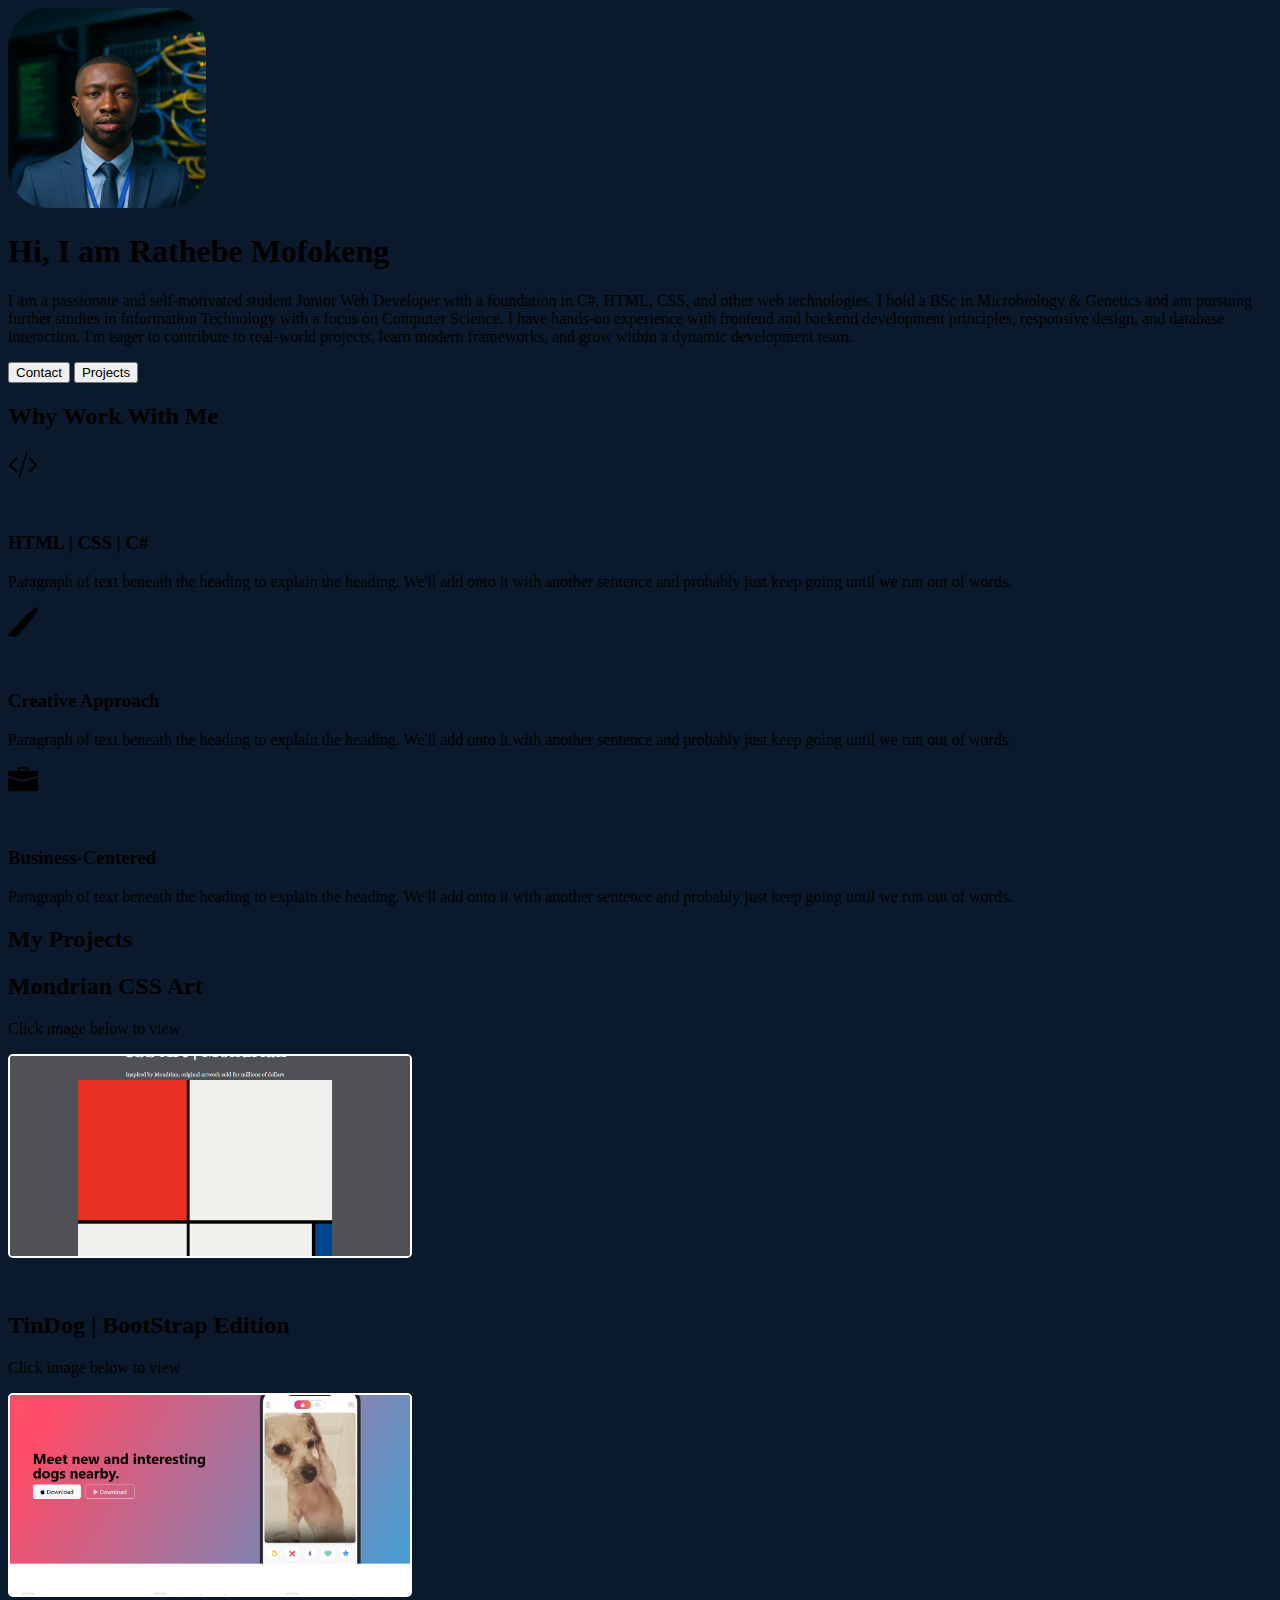
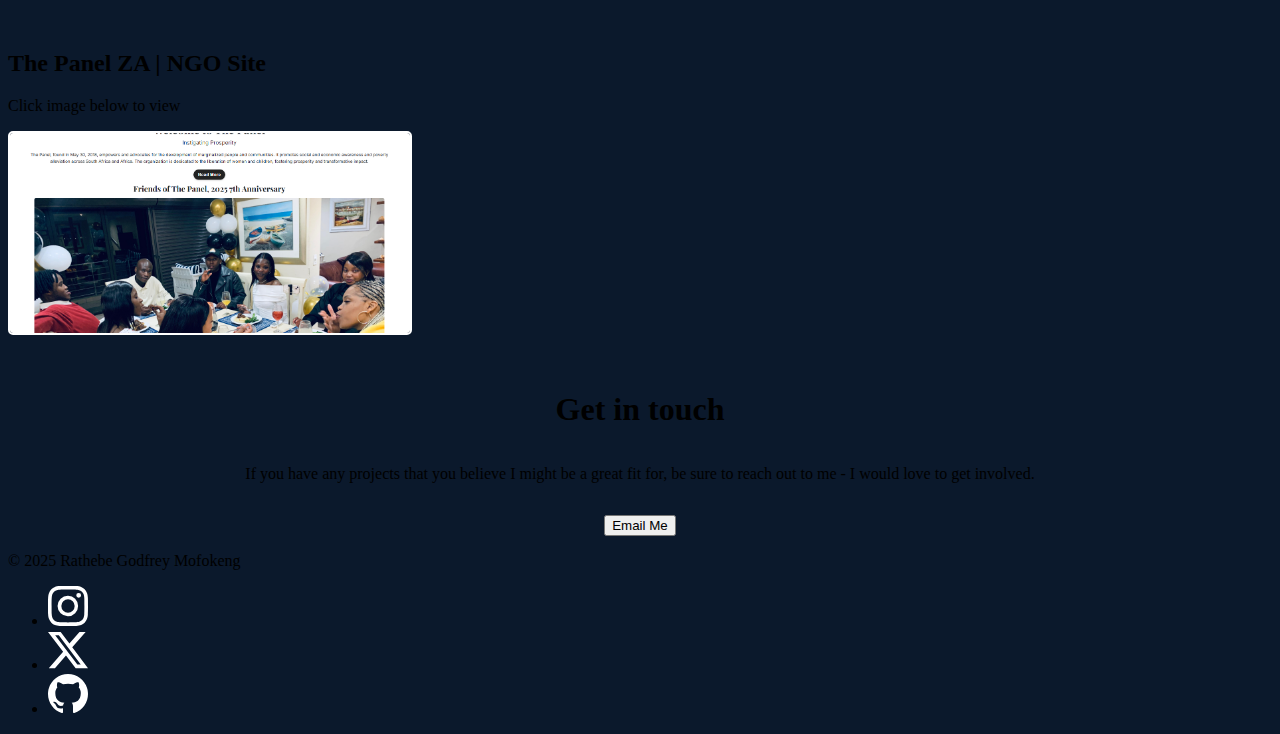
<file: index.html>
<!DOCTYPE html>
<html lang="en">
  <head>
    <meta charset="UTF-8" />
    <meta name="viewport" content="width=device-width, initial-scale=1.0" />
    <title>Rathebe Mofokeng's Profile | Web Developer</title>
    <link
      href="https://cdn.jsdelivr.net/npm/bootstrap@5.3.7/dist/css/bootstrap.min.css"
      rel="stylesheet"
      integrity="sha384-LN+7fdVzj6u52u30Kp6M/trliBMCMKTyK833zpbD+pXdCLuTusPj697FH4R/5mcr"
      crossorigin="anonymous"
    />
    <link rel="stylesheet" href="./style.css" />
  </head>
  <body>
    <div class="px-4 py-5 my-5 text-center">
      <img
        class="d-block mx-auto mb-4 img-round"
        src="./assets/images/AIProfilePicture.png"
        alt="Profile Picture"
        height="200px"
      />
      <h1 class="display-5 fw-bold text-white">Hi, I am Rathebe Mofokeng</h1>
      <div class="col-lg-6 mx-auto">
        <p class="lead mb-4 text-white">
          I am a passionate and self-motivated student Junior Web Developer with
          a foundation in C#, HTML, CSS, and other web technologies. I hold a
          BSc in Microbiology & Genetics and am pursuing further studies in
          Information Technology with a focus on Computer Science. I have
          hands-on experience with frontend and backend development principles,
          responsive design, and database interaction. I'm eager to contribute
          to real-world projects, learn modern frameworks, and grow within a
          dynamic development team.
        </p>
        <div class="d-grid gap-2 d-sm-flex justify-content-sm-center">
          <a href="#contact">
            <button type="button" class="btn btn-primary btn-lg px-5 gap-3">
              Contact
            </button>
          </a>
          <a href="#projects">
            <button
              type="button"
              class="btn btn-outline-secondary btn-lg px-5 gap-3"
            >
              Projects
            </button>
          </a>
        </div>
      </div>
    </div>

    <div class="container px-4" id="featured-3">
      <h2 class="pb-2 border-bottom text-white">Why Work With Me</h2>
      <div class="row g-4 py-5 row-cols-1 row-cols-lg-3 d-sm-flex">
        <div class="feature col">
          <div
            class="feature-icon d-inline-flex align-items-center justify-content-center text-bg-primary bg-gradient fs-2 mb-3"
          >
            <img
              src="./assets/images/code-slash.svg"
              alt="Code SVG"
              height="30px"
            />
          </div>
          <h3 class="fs-2 text-white">HTML | CSS | C#</h3>
          <p class="text-white">
            Paragraph of text beneath the heading to explain the heading. We'll
            add onto it with another sentence and probably just keep going until
            we run out of words.
          </p>
        </div>
        <div class="feature col">
          <div
            class="feature-icon d-inline-flex align-items-center justify-content-center text-bg-primary bg-gradient fs-2 mb-3"
          >
            <img
              src="./assets/images/brush-fill.svg"
              alt="Code SVG"
              height="30px"
            />
          </div>
          <h3 class="fs-2 text-white">Creative Approach</h3>
          <p class="text-white">
            Paragraph of text beneath the heading to explain the heading. We'll
            add onto it with another sentence and probably just keep going until
            we run out of words.
          </p>
        </div>
        <div class="feature col">
          <div
            class="feature-icon d-inline-flex align-items-center justify-content-center text-bg-primary bg-gradient fs-2 mb-3"
          >
            <img
              src="./assets/images/briefcase-fill.svg"
              alt="Code SVG"
              height="30px"
            />
          </div>
          <h3 class="fs-2 text-white">Business-Centered</h3>
          <p class="text-white">
            Paragraph of text beneath the heading to explain the heading. We'll
            add onto it with another sentence and probably just keep going until
            we run out of words.
          </p>
        </div>
      </div>
    </div>
    <div class="container">
      <h2 class="pb-2 border-bottom text-white">My Projects</h2>
      <div id="projects" class="row mt-4">
        <div class="col-lg-4 col-sm-12">
          <h2 class="text-white">Mondrian CSS Art</h2>
          <p class="lead text-white">Click image below to view</p>
          <a href="./assets/projects/art.html">
            <img
              class="projectImage"
              src="./assets/images/artproject.png"
              alt="Art Project Screenshot"
            />
          </a>
        </div>
        <div class="col-lg-4">
          <h2 class="text-white">TinDog | BootStrap Edition</h2>
          <p class="lead text-white">Click image below to view</p>
          <a href="./assets/projects/TinDogProject/tindog.html">
            <img
              class="projectImage"
              src="./assets/images/tindogproject.png"
              alt="Art Project Screenshot"
            />
          </a>
        </div>
        <div class="col-lg-4">
          <h2 class="text-white">The Panel ZA | NGO Site</h2>
          <p class="lead text-white">Click image below to view</p>
          <a href="https://thepanelza.co.za/">
            <img
              class="projectImage"
              src="./assets/images/thepanelproject.png"
              alt="Art Project Screenshot"
            />
          </a>
        </div>
      </div>
    </div>

    <div id="#contact" class="container mb-4">
      <div class="py-5 contact">
        <h1 class="display-5 fw-bold text-white text-center">Get in touch</h1>
        <p class="fs-4 text-white text-center lead">
          If you have any projects that you believe I might be a great fit for,
          be sure to reach out to me - I would love to get involved.
        </p>
        <p>
          <a href="mailto:itsRathie@gmail.com" class="text-light">
            <button class="btn btn-outline-light px-3 mt-3">Email Me</button>
          </a>
        </p>
      </div>
    </div>

    <footer
      class="d-flex flex-wrap justify-content-between align-items-center py-3 my-4 border-top"
    >
      <div class="col-md-4 d-flex align-items-center">
        <span class="mx-4 mb-3 mb-md-0 text-white"
          >© 2025 Rathebe Godfrey Mofokeng</span
        >
      </div>
      <ul class="nav col-md-4 mx-4 justify-content-end list-unstyled d-flex">
        <li class="ms-3">
          <a
            class="text-body-secondary"
            href="https://www.instagram.com/itsrathie/"
            aria-label="Instagram"
          >
            <svg
              xmlns="http://www.w3.org/2000/svg"
              width="40"
              height="40"
              fill="white"
              class="bi bi-instagram"
              viewBox="0 0 16 16"
            >
              <path
                d="M8 0C5.829 0 5.556.01 4.703.048 3.85.088 3.269.222 2.76.42a3.9 3.9 0 0 0-1.417.923A3.9 3.9 0 0 0 .42 2.76C.222 3.268.087 3.85.048 4.7.01 5.555 0 5.827 0 8.001c0 2.172.01 2.444.048 3.297.04.852.174 1.433.372 1.942.205.526.478.972.923 1.417.444.445.89.719 1.416.923.51.198 1.09.333 1.942.372C5.555 15.99 5.827 16 8 16s2.444-.01 3.298-.048c.851-.04 1.434-.174 1.943-.372a3.9 3.9 0 0 0 1.416-.923c.445-.445.718-.891.923-1.417.197-.509.332-1.09.372-1.942C15.99 10.445 16 10.173 16 8s-.01-2.445-.048-3.299c-.04-.851-.175-1.433-.372-1.941a3.9 3.9 0 0 0-.923-1.417A3.9 3.9 0 0 0 13.24.42c-.51-.198-1.092-.333-1.943-.372C10.443.01 10.172 0 7.998 0zm-.717 1.442h.718c2.136 0 2.389.007 3.232.046.78.035 1.204.166 1.486.275.373.145.64.319.92.599s.453.546.598.92c.11.281.24.705.275 1.485.039.843.047 1.096.047 3.231s-.008 2.389-.047 3.232c-.035.78-.166 1.203-.275 1.485a2.5 2.5 0 0 1-.599.919c-.28.28-.546.453-.92.598-.28.11-.704.24-1.485.276-.843.038-1.096.047-3.232.047s-2.39-.009-3.233-.047c-.78-.036-1.203-.166-1.485-.276a2.5 2.5 0 0 1-.92-.598 2.5 2.5 0 0 1-.6-.92c-.109-.281-.24-.705-.275-1.485-.038-.843-.046-1.096-.046-3.233s.008-2.388.046-3.231c.036-.78.166-1.204.276-1.486.145-.373.319-.64.599-.92s.546-.453.92-.598c.282-.11.705-.24 1.485-.276.738-.034 1.024-.044 2.515-.045zm4.988 1.328a.96.96 0 1 0 0 1.92.96.96 0 0 0 0-1.92m-4.27 1.122a4.109 4.109 0 1 0 0 8.217 4.109 4.109 0 0 0 0-8.217m0 1.441a2.667 2.667 0 1 1 0 5.334 2.667 2.667 0 0 1 0-5.334"
              />
            </svg>
          </a>
        </li>
        <li class="ms-3">
          <a
            class="text-body-secondary"
            href="https://www.x.com/itsrathie"
            aria-label="XT"
          >
            <svg
              xmlns="http://www.w3.org/2000/svg"
              width="40"
              height="40"
              fill="white"
              class="bi bi-twitter-x"
              viewBox="0 0 16 16"
            >
              <path
                d="M12.6.75h2.454l-5.36 6.142L16 15.25h-4.937l-3.867-5.07-4.425 5.07H.316l5.733-6.57L0 .75h5.063l3.495 4.633L12.601.75Zm-.86 13.028h1.36L4.323 2.145H2.865z"
              />
            </svg>
          </a>
        </li>
        <li class="ms-3">
          <a
            class="text-body-secondary"
            href="https://github.com/meersterrgm"
            aria-label="Git-Hub"
          >
            <svg
              xmlns="http://www.w3.org/2000/svg"
              width="40"
              height="40"
              fill="white"
              class="bi bi-github"
              viewBox="0 0 16 16"
            >
              <path
                d="M8 0C3.58 0 0 3.58 0 8c0 3.54 2.29 6.53 5.47 7.59.4.07.55-.17.55-.38 0-.19-.01-.82-.01-1.49-2.01.37-2.53-.49-2.69-.94-.09-.23-.48-.94-.82-1.13-.28-.15-.68-.52-.01-.53.63-.01 1.08.58 1.23.82.72 1.21 1.87.87 2.33.66.07-.52.28-.87.51-1.07-1.78-.2-3.64-.89-3.64-3.95 0-.87.31-1.59.82-2.15-.08-.2-.36-1.02.08-2.12 0 0 .67-.21 2.2.82.64-.18 1.32-.27 2-.27s1.36.09 2 .27c1.53-1.04 2.2-.82 2.2-.82.44 1.1.16 1.92.08 2.12.51.56.82 1.27.82 2.15 0 3.07-1.87 3.75-3.65 3.95.29.25.54.73.54 1.48 0 1.07-.01 1.93-.01 2.2 0 .21.15.46.55.38A8.01 8.01 0 0 0 16 8c0-4.42-3.58-8-8-8"
              />
            </svg>
          </a>
        </li>
      </ul>
    </footer>

    <script
      src="https://cdn.jsdelivr.net/npm/bootstrap@5.3.7/dist/js/bootstrap.bundle.min.js"
      integrity="sha384-ndDqU0Gzau9qJ1lfW4pNLlhNTkCfHzAVBReH9diLvGRem5+R9g2FzA8ZGN954O5Q"
      crossorigin="anonymous"
    ></script>
  </body>
</html>
</file>
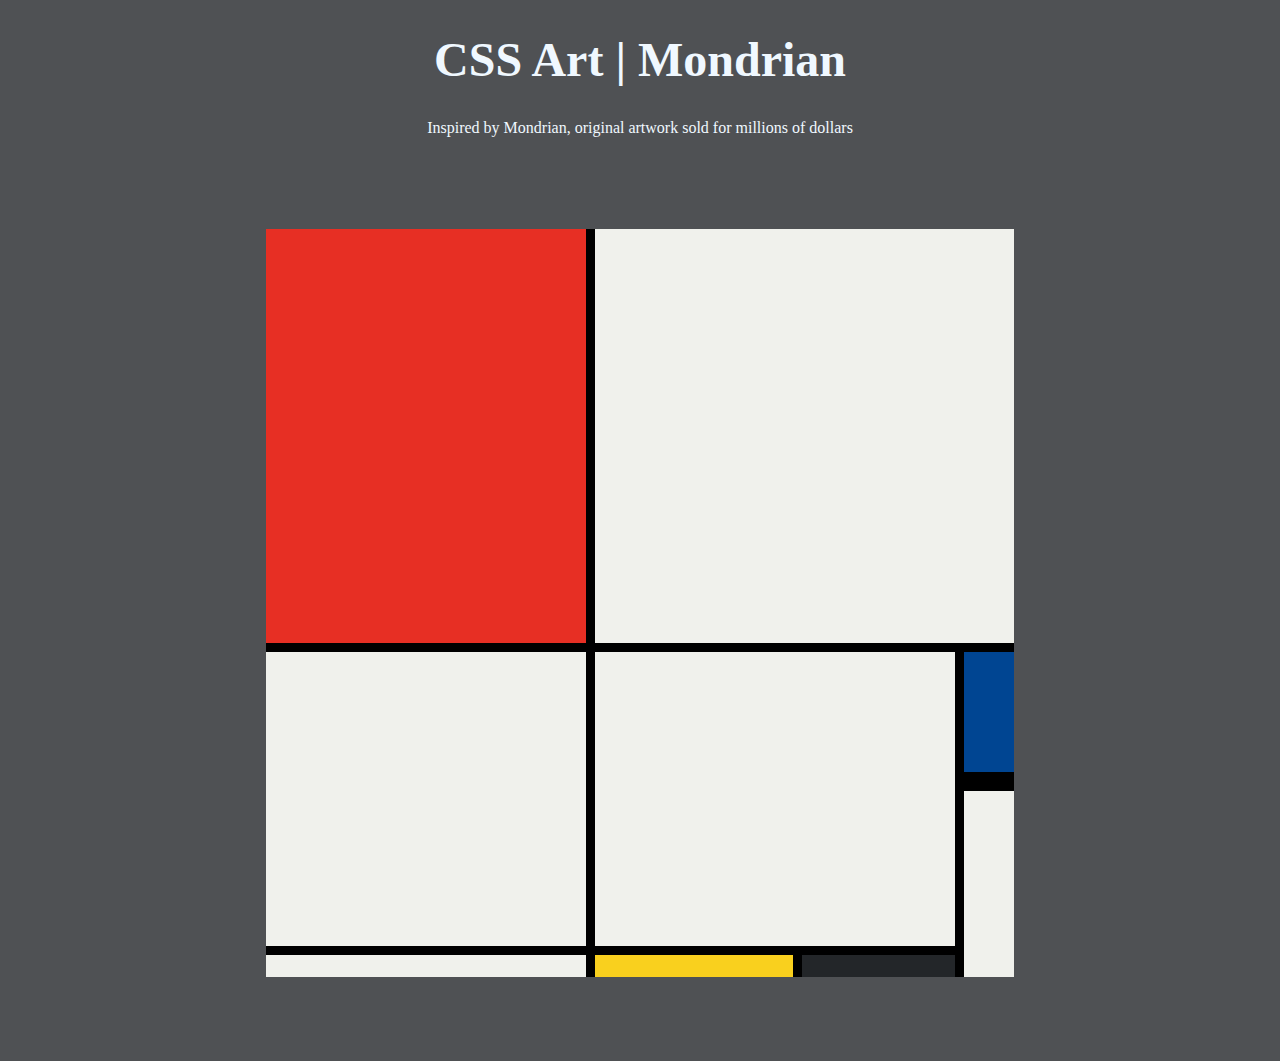
<file: assets/projects/art.html>
<!DOCTYPE html>
<html lang="en">
  <head>
    <meta charset="UTF-8" />
    <meta name="viewport" content="width=device-width, initial-scale=1.0" />
    <title>Mondrian Project | CSS Art</title>
    <style>
      body {
        background-color: #232629cc;
      }
      .art {
        height: 100vh;
        display: flex;
        justify-content: center;
        align-items: center;
      }

      .container {
        display: grid;
        height: 748px;
        width: 748px;
        background-color: #000;
        grid-template-columns: 320px 198px 153px 50px;
        grid-template-rows: 414px 130px 155px 22px;
        gap: 9px;
      }

      .white1,
      .white2,
      .white3,
      .white4,
      .white5 {
        background-color: #f0f1ec;
      }

      .white1 {
        grid-column-start: 2;
        grid-column-end: 5;
      }

      .white2 {
        grid-column-start: 1;
        grid-column-end: 2;
        grid-row-start: 2;
        grid-row-end: 4;
      }

      .white3 {
        grid-column-start: 2;
        grid-column-end: 4;
        grid-row-start: 2;
        grid-row-end: 4;
      }

      .white4 {
        grid-column-start: 4;
        grid-column-end: 5;
        grid-row-start: 3;
        grid-row-end: -1;
      }
      .white5 {
        grid-column-start: 1;
        grid-column-end: 2;
        grid-row-start: 4;
        grid-row-end: 5;
      }

      .blue {
        background-color: #004592;
        grid-column-start: 4;
        grid-column-end: 5;
        grid-row: 2 auto;
        border-bottom: 10px solid black;
      }

      .red {
        background-color: #e72f24;
        grid-column: span 1;
        grid-row: span 1;
      }
      .black {
        background-color: #232629;
        grid-column-start: 3;
        grid-column-end: 4;
        grid-row-start: 4;
        grid-row-end: 5;
      }

      .yellow {
        background-color: #f9d01e;
        grid-column-start: 2;
        grid-column-end: 3;
        grid-row-end: 4;
        grid-row-end: 5;
      }

      h1 {
        font-size: 3rem;
        color: aliceblue;
        font-family: Georgia, "Times New Roman", Times, serif;
        text-align: center;
      }

      p {
        color: aliceblue;
        font-family: Georgia, "Times New Roman", Times, serif;
        text-align: center;
      }
    </style>
  </head>

  <body>
    <h1>CSS Art | Mondrian</h1>
    <p>Inspired by Mondrian, original artwork sold for millions of dollars</p>
    <div class="art">
      <div class="container">
        <div class="red"></div>
        <div class="white1"></div>
        <div class="white2"></div>
        <div class="white3"></div>
        <div class="blue"></div>
        <div class="white4"></div>
        <div class="white5"></div>
        <div class="yellow"></div>
        <div class="black"></div>
      </div>
    </div>
  </body>
</html>
</file>
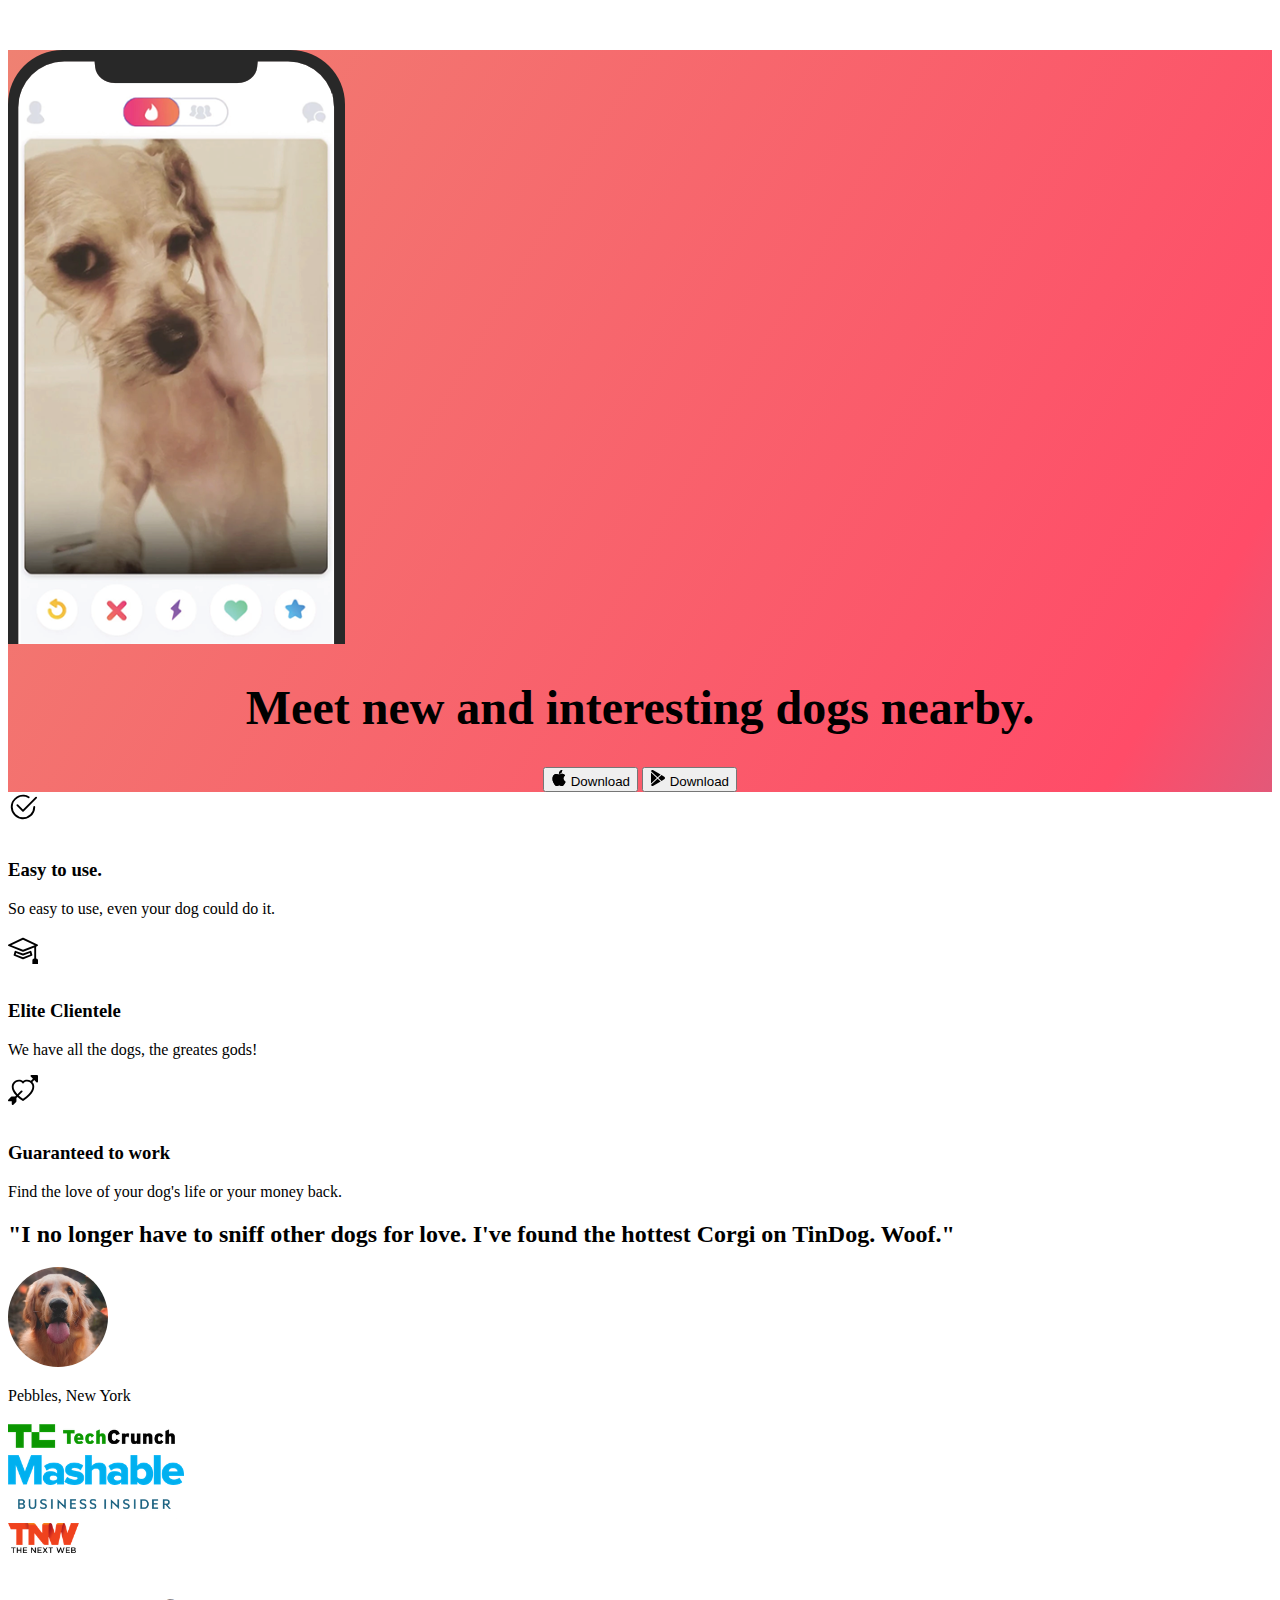
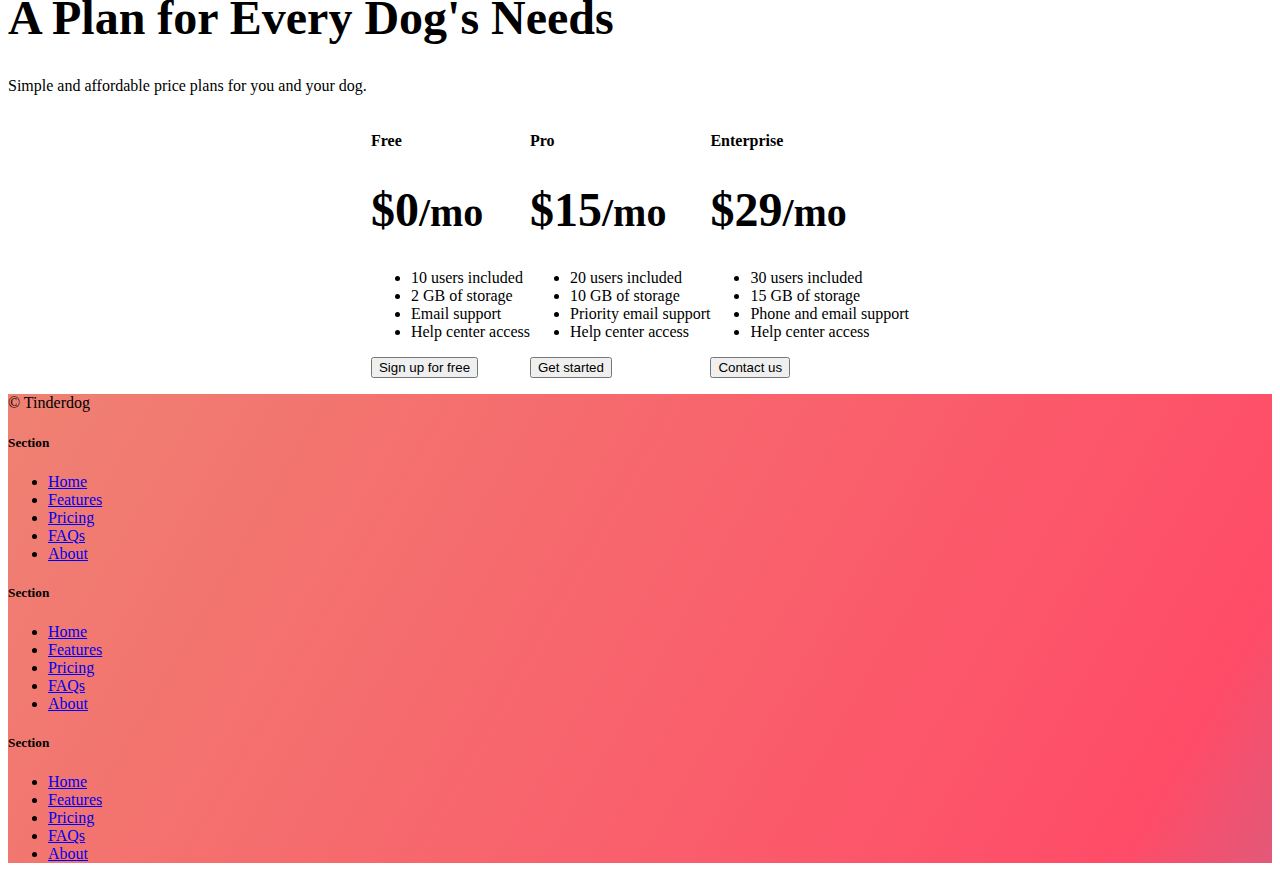
<file: assets/projects/TinDogProject/tindog.html>
<!DOCTYPE html>
<html lang="en">
  <head>
    <meta charset="UTF-8" />
    <meta name="viewport" content="width=device-width, initial-scale=1.0" />
    <title>TinDog</title>
    <link
      href="https://cdn.jsdelivr.net/npm/bootstrap@5.3.7/dist/css/bootstrap.min.css"
      rel="stylesheet"
      integrity="sha384-LN+7fdVzj6u52u30Kp6M/trliBMCMKTyK833zpbD+pXdCLuTusPj697FH4R/5mcr"
      crossorigin="anonymous"
    />
    <link rel="stylesheet" href="./css/style.css" />
  </head>

  <body>
    <!-- Title -->
    <section id="title" class="gradient-background">
      <div class="row title-content">
        <div class="image col-lg-6">
          <img src="./images/iphone.png" alt="Dog In iPhone" />
        </div>
        <div class="text-buttons col-lg-6">
          <div class="h1 col-lg-5 col-xl-8 text-center">
            <h1>Meet new and interesting dogs nearby.</h1>
          </div>
          <div class="buttons">
            <button class="btn btn-light py-2 px-4 m-2">
              <svg
                xmlns="http://www.w3.org/2000/svg"
                width="16"
                height="16"
                fill="currentColor"
                class="bi bi-apple mb-1"
                viewBox="0 0 16 16"
              >
                <path
                  d="M11.182.008C11.148-.03 9.923.023 8.857 1.18c-1.066 1.156-.902 2.482-.878 2.516.024.034 1.52.087 2.475-1.258.955-1.345.762-2.391.728-2.43Zm3.314 11.733c-.048-.096-2.325-1.234-2.113-3.422.212-2.189 1.675-2.789 1.698-2.854.023-.065-.597-.79-1.254-1.157a3.692 3.692 0 0 0-1.563-.434c-.108-.003-.483-.095-1.254.116-.508.139-1.653.589-1.968.607-.316.018-1.256-.522-2.267-.665-.647-.125-1.333.131-1.824.328-.49.196-1.422.754-2.074 2.237-.652 1.482-.311 3.83-.067 4.56.244.729.625 1.924 1.273 2.796.576.984 1.34 1.667 1.659 1.899.319.232 1.219.386 1.843.067.502-.308 1.408-.485 1.766-.472.357.013 1.061.154 1.782.539.571.197 1.111.115 1.652-.105.541-.221 1.324-1.059 2.238-2.758.347-.79.505-1.217.473-1.282Z"
                />
                <path
                  d="M11.182.008C11.148-.03 9.923.023 8.857 1.18c-1.066 1.156-.902 2.482-.878 2.516.024.034 1.52.087 2.475-1.258.955-1.345.762-2.391.728-2.43Zm3.314 11.733c-.048-.096-2.325-1.234-2.113-3.422.212-2.189 1.675-2.789 1.698-2.854.023-.065-.597-.79-1.254-1.157a3.692 3.692 0 0 0-1.563-.434c-.108-.003-.483-.095-1.254.116-.508.139-1.653.589-1.968.607-.316.018-1.256-.522-2.267-.665-.647-.125-1.333.131-1.824.328-.49.196-1.422.754-2.074 2.237-.652 1.482-.311 3.83-.067 4.56.244.729.625 1.924 1.273 2.796.576.984 1.34 1.667 1.659 1.899.319.232 1.219.386 1.843.067.502-.308 1.408-.485 1.766-.472.357.013 1.061.154 1.782.539.571.197 1.111.115 1.652-.105.541-.221 1.324-1.059 2.238-2.758.347-.79.505-1.217.473-1.282Z"
                />
              </svg>
              Download
            </button>

            <button type="button" class="btn btn-outline-light py-2 px-4 m-2">
              <svg
                xmlns="http://www.w3.org/2000/svg"
                width="16"
                height="16"
                fill="currentColor"
                class="bi bi-google-play mb-1"
                viewBox="0 0 16 16"
              >
                <path
                  d="M14.222 9.374c1.037-.61 1.037-2.137 0-2.748L11.528 5.04 8.32 8l3.207 2.96 2.694-1.586Zm-3.595 2.116L7.583 8.68 1.03 14.73c.201 1.029 1.36 1.61 2.303 1.055l7.294-4.295ZM1 13.396V2.603L6.846 8 1 13.396ZM1.03 1.27l6.553 6.05 3.044-2.81L3.333.215C2.39-.341 1.231.24 1.03 1.27Z"
                />
              </svg>
              Download
            </button>
          </div>
        </div>
      </div>
    </section>
    <!-- Features -->
    <section id="features">
      <div class="px-4 py-5 bg-white" id="hanging-icons">
        <div class="row g-4 py-5 row-cols-1 row-cols-lg-3">
          <div class="col d-flex align-items-start">
            <div
              class="icon-square text-body-emphasis bg-body-secondary d-inline-flex align-items-center justify-content-center fs-4 flex-shrink-0 me-3"
            >
              <svg
                xmlns="http://www.w3.org/2000/svg"
                height="30"
                fill="currentColor"
                class="bi bi-check2-circle"
                viewBox="0 0 16 16"
              >
                <path
                  d="M2.5 8a5.5 5.5 0 0 1 8.25-4.764.5.5 0 0 0 .5-.866A6.5 6.5 0 1 0 14.5 8a.5.5 0 0 0-1 0 5.5 5.5 0 1 1-11 0z"
                />
                <path
                  d="M15.354 3.354a.5.5 0 0 0-.708-.708L8 9.293 5.354 6.646a.5.5 0 1 0-.708.708l3 3a.5.5 0 0 0 .708 0l7-7z"
                />
              </svg>
            </div>
            <div>
              <h3 class="fs-2 text-body-emphasis">Easy to use.</h3>
              <p>So easy to use, even your dog could do it.</p>
            </div>
          </div>
          <div class="col d-flex align-items-start">
            <div
              class="icon-square text-body-emphasis bg-body-secondary d-inline-flex align-items-center justify-content-center fs-4 flex-shrink-0 me-3"
            >
              <svg
                xmlns="http://www.w3.org/2000/svg"
                height="30"
                fill="currentColor"
                class="bi bi-mortarboard"
                viewBox="0 0 16 16"
              >
                <path
                  d="M8.211 2.047a.5.5 0 0 0-.422 0l-7.5 3.5a.5.5 0 0 0 .025.917l7.5 3a.5.5 0 0 0 .372 0L14 7.14V13a1 1 0 0 0-1 1v2h3v-2a1 1 0 0 0-1-1V6.739l.686-.275a.5.5 0 0 0 .025-.917l-7.5-3.5ZM8 8.46 1.758 5.965 8 3.052l6.242 2.913L8 8.46Z"
                />
                <path
                  d="M4.176 9.032a.5.5 0 0 0-.656.327l-.5 1.7a.5.5 0 0 0 .294.605l4.5 1.8a.5.5 0 0 0 .372 0l4.5-1.8a.5.5 0 0 0 .294-.605l-.5-1.7a.5.5 0 0 0-.656-.327L8 10.466 4.176 9.032Zm-.068 1.873.22-.748 3.496 1.311a.5.5 0 0 0 .352 0l3.496-1.311.22.748L8 12.46l-3.892-1.556Z"
                />
              </svg>
            </div>
            <div>
              <h3 class="fs-2 text-body-emphasis">Elite Clientele</h3>
              <p>We have all the dogs, the greates gods!</p>
            </div>
          </div>
          <div class="col d-flex align-items-start">
            <div
              class="icon-square text-body-emphasis bg-body-secondary d-inline-flex align-items-center justify-content-center fs-4 flex-shrink-0 me-3"
            >
              <svg
                xmlns="http://www.w3.org/2000/svg"
                height="30"
                fill="currentColor"
                class="bi bi-arrow-through-heart"
                viewBox="0 0 16 16"
              >
                <path
                  fill-rule="evenodd"
                  d="M2.854 15.854A.5.5 0 0 1 2 15.5V14H.5a.5.5 0 0 1-.354-.854l1.5-1.5A.5.5 0 0 1 2 11.5h1.793l.53-.53c-.771-.802-1.328-1.58-1.704-2.32-.798-1.575-.775-2.996-.213-4.092C3.426 2.565 6.18 1.809 8 3.233c1.25-.98 2.944-.928 4.212-.152L13.292 2 12.147.854A.5.5 0 0 1 12.5 0h3a.5.5 0 0 1 .5.5v3a.5.5 0 0 1-.854.354L14 2.707l-1.006 1.006c.236.248.44.531.6.845.562 1.096.585 2.517-.213 4.092-.793 1.563-2.395 3.288-5.105 5.08L8 13.912l-.276-.182a21.86 21.86 0 0 1-2.685-2.062l-.539.54V14a.5.5 0 0 1-.146.354l-1.5 1.5Zm2.893-4.894A20.419 20.419 0 0 0 8 12.71c2.456-1.666 3.827-3.207 4.489-4.512.679-1.34.607-2.42.215-3.185-.817-1.595-3.087-2.054-4.346-.761L8 4.62l-.358-.368c-1.259-1.293-3.53-.834-4.346.761-.392.766-.464 1.845.215 3.185.323.636.815 1.33 1.519 2.065l1.866-1.867a.5.5 0 1 1 .708.708L5.747 10.96Z"
                />
              </svg>
            </div>
            <div>
              <h3 class="fs-2 text-body-emphasis">Guaranteed to work</h3>
              <p>Find the love of your dog's life or your money back.</p>
            </div>
          </div>
        </div>
      </div>
    </section>
    <!-- Testimonial -->
    <section id="testimonial">
      <div class="p-5 text-center bg-body-tertiary">
        <div class="container py-5">
          <h2 class="text-body-emphasis">
            "I no longer have to sniff other dogs for love. I've found the
            hottest Corgi on TinDog. Woof."
          </h2>
          <img
            class="profile-img mt-5"
            src="./images/dog-img.jpg"
            alt="dog image"
          />
          <p class="col-lg-8 mx-auto lead mt-2">Pebbles, New York</p>
        </div>

        <div class="container">
          <div class="row">
            <div class="col-lg-3 col-sm-12">
              <img src="./images/techcrunch.png" alt="techcrunch" height="30" />
            </div>
            <div class="col-lg-3 col-sm-12">
              <img src="./images/mashable.png" alt="mashable" height="30" />
            </div>
            <div class="col-lg-3 col-sm-12">
              <img src="./images/bizinsider.png" alt="bizinsider" height="30" />
            </div>
            <div class="col-lg-3 col-sm-12">
              <img src="./images/tnw.png" alt="tnw" height="30" />
            </div>
          </div>
        </div>
      </div>
    </section>
    <!-- Pricing -->
    <section id="pricing" class="bg-white">
      <div class="pricing-header p-3 pb-md-4 mx-auto text-center">
        <h1 class="display-4 fw-normal text-body-emphasis">
          A Plan for Every Dog's Needs
        </h1>
        <p class="fs-5 text-body-secondary">
          Simple and affordable price plans for you and your dog.
        </p>
      </div>

      <div class="container">
        <div class="row row-cols-1 row-cols-md-3 mb-3 text-center prices">
          <div class="col">
            <div class="card mb-4 rounded-3 shadow-sm">
              <div class="card-header py-3">
                <h4 class="my-0 fw-normal">Free</h4>
              </div>
              <div class="card-body">
                <h1 class="card-title pricing-card-title">
                  $0<small class="text-body-secondary fw-light">/mo</small>
                </h1>
                <ul class="list-unstyled mt-3 mb-4">
                  <li>10 users included</li>
                  <li>2 GB of storage</li>
                  <li>Email support</li>
                  <li>Help center access</li>
                </ul>
                <button type="button" class="w-100 btn btn-lg btn-outline-dark">
                  Sign up for free
                </button>
              </div>
            </div>
          </div>
          <div class="col">
            <div class="card mb-4 rounded-3 shadow-sm">
              <div class="card-header py-3">
                <h4 class="my-0 fw-normal">Pro</h4>
              </div>
              <div class="card-body">
                <h1 class="card-title pricing-card-title">
                  $15<small class="text-body-secondary fw-light">/mo</small>
                </h1>
                <ul class="list-unstyled mt-3 mb-4">
                  <li>20 users included</li>
                  <li>10 GB of storage</li>
                  <li>Priority email support</li>
                  <li>Help center access</li>
                </ul>
                <button type="button" class="w-100 btn btn-lg btn-dark">
                  Get started
                </button>
              </div>
            </div>
          </div>
          <div class="col">
            <div class="card mb-4 rounded-3 shadow-sm border-black">
              <div class="card-header py-3 text-bg-dark border-black">
                <h4 class="my-0 fw-normal">Enterprise</h4>
              </div>
              <div class="card-body">
                <h1 class="card-title pricing-card-title">
                  $29<small class="text-body-secondary fw-light">/mo</small>
                </h1>
                <ul class="list-unstyled mt-3 mb-4">
                  <li>30 users included</li>
                  <li>15 GB of storage</li>
                  <li>Phone and email support</li>
                  <li>Help center access</li>
                </ul>
                <button type="button" class="w-100 btn btn-lg btn-dark">
                  Contact us
                </button>
              </div>
            </div>
          </div>
        </div>
      </div>
    </section>
    <!-- Footer -->
    <section id="footer" class="gradient-background">
      <div class="container">
        <footer
          class="row row-cols-1 row-cols-sm-2 row-cols-md-5 py-5 my-5 border-top"
        >
          <div class="col mb-3">
            <p class="text-body-secondary">© Tinderdog</p>
          </div>
          <div class="col mb-3"></div>
          <div class="col mb-3">
            <h5>Section</h5>
            <ul class="nav flex-column">
              <li class="nav-item mb-2">
                <a href="#" class="nav-link p-0 text-body-secondary">Home</a>
              </li>
              <li class="nav-item mb-2">
                <a href="#" class="nav-link p-0 text-body-secondary"
                  >Features</a
                >
              </li>
              <li class="nav-item mb-2">
                <a href="#" class="nav-link p-0 text-body-secondary">Pricing</a>
              </li>
              <li class="nav-item mb-2">
                <a href="#" class="nav-link p-0 text-body-secondary">FAQs</a>
              </li>
              <li class="nav-item mb-2">
                <a href="#" class="nav-link p-0 text-body-secondary">About</a>
              </li>
            </ul>
          </div>
          <div class="col mb-3">
            <h5>Section</h5>
            <ul class="nav flex-column">
              <li class="nav-item mb-2">
                <a href="#" class="nav-link p-0 text-body-secondary">Home</a>
              </li>
              <li class="nav-item mb-2">
                <a href="#" class="nav-link p-0 text-body-secondary"
                  >Features</a
                >
              </li>
              <li class="nav-item mb-2">
                <a href="#" class="nav-link p-0 text-body-secondary">Pricing</a>
              </li>
              <li class="nav-item mb-2">
                <a href="#" class="nav-link p-0 text-body-secondary">FAQs</a>
              </li>
              <li class="nav-item mb-2">
                <a href="#" class="nav-link p-0 text-body-secondary">About</a>
              </li>
            </ul>
          </div>
          <div class="col mb-3">
            <h5>Section</h5>
            <ul class="nav flex-column">
              <li class="nav-item mb-2">
                <a href="#" class="nav-link p-0 text-body-secondary">Home</a>
              </li>
              <li class="nav-item mb-2">
                <a href="#" class="nav-link p-0 text-body-secondary"
                  >Features</a
                >
              </li>
              <li class="nav-item mb-2">
                <a href="#" class="nav-link p-0 text-body-secondary">Pricing</a>
              </li>
              <li class="nav-item mb-2">
                <a href="#" class="nav-link p-0 text-body-secondary">FAQs</a>
              </li>
              <li class="nav-item mb-2">
                <a href="#" class="nav-link p-0 text-body-secondary">About</a>
              </li>
            </ul>
          </div>
        </footer>
      </div>
    </section>

    <script
      src="https://cdn.jsdelivr.net/npm/bootstrap@5.3.7/dist/js/bootstrap.bundle.min.js"
      integrity="sha384-ndDqU0Gzau9qJ1lfW4pNLlhNTkCfHzAVBReH9diLvGRem5+R9g2FzA8ZGN954O5Q"
      crossorigin="anonymous"
    ></script>
  </body>
</html>
</file>
<file: style.css>
body {
  background-color: #0b192c;
}

.img-round {
  border-radius: 20%;
}

.feature-icon {
  width: 4rem;
  height: 4rem;
  border-radius: 0.75rem;
}

.projectImage {
  border: 2px solid white;
  border-radius: 5px;
  height: 200px;
  width: 400px;
  object-fit: cover;
  margin-bottom: 30px;
}

a {
  text-decoration: none;
  color: rgba(255, 0, 0, 0.514);
}

.contact {
  display: flex;
  flex-direction: column;
  justify-content: center;
  align-items: center;
}

@media (max-width: 820px) {
  .projectImage {
    height: 100px;
    width: 200px;
  }

  #projects {
    display: flex;
    flex-direction: row;
    justify-content: center;
    align-items: center;
  }
}
</file>
<file: assets/projects/TinDogProject/css/style.css>
.gradient-background {
  background: linear-gradient(300deg, #00bfff, #ff4c68, #ef8172);
  background-size: 180% 180%;
  animation: gradient-animation 18s ease infinite;
}

@keyframes gradient-animation {
  0% {
    background-position: 0% 50%;
  }
  50% {
    background-position: 100% 50%;
  }
  100% {
    background-position: 0% 50%;
  }
}

.icon-square {
  width: 3rem;
  height: 3rem;
  border-radius: 0.75rem;
}

.profile-img {
  height: 100px;
  border-radius: 50%;
}

.text-buttons {
  display: flex;
  justify-content: center;
  align-items: center;
  flex-direction: column;
}

h1 {
  font-weight: bold;
  color: black;
  font-size: 3rem;
}

.image {
  align-self: flex-end;
  margin-top: 50px;
  margin-bottom: 0px;
}

.prices {
  display: flex;
  justify-content: center;
}
</file>
